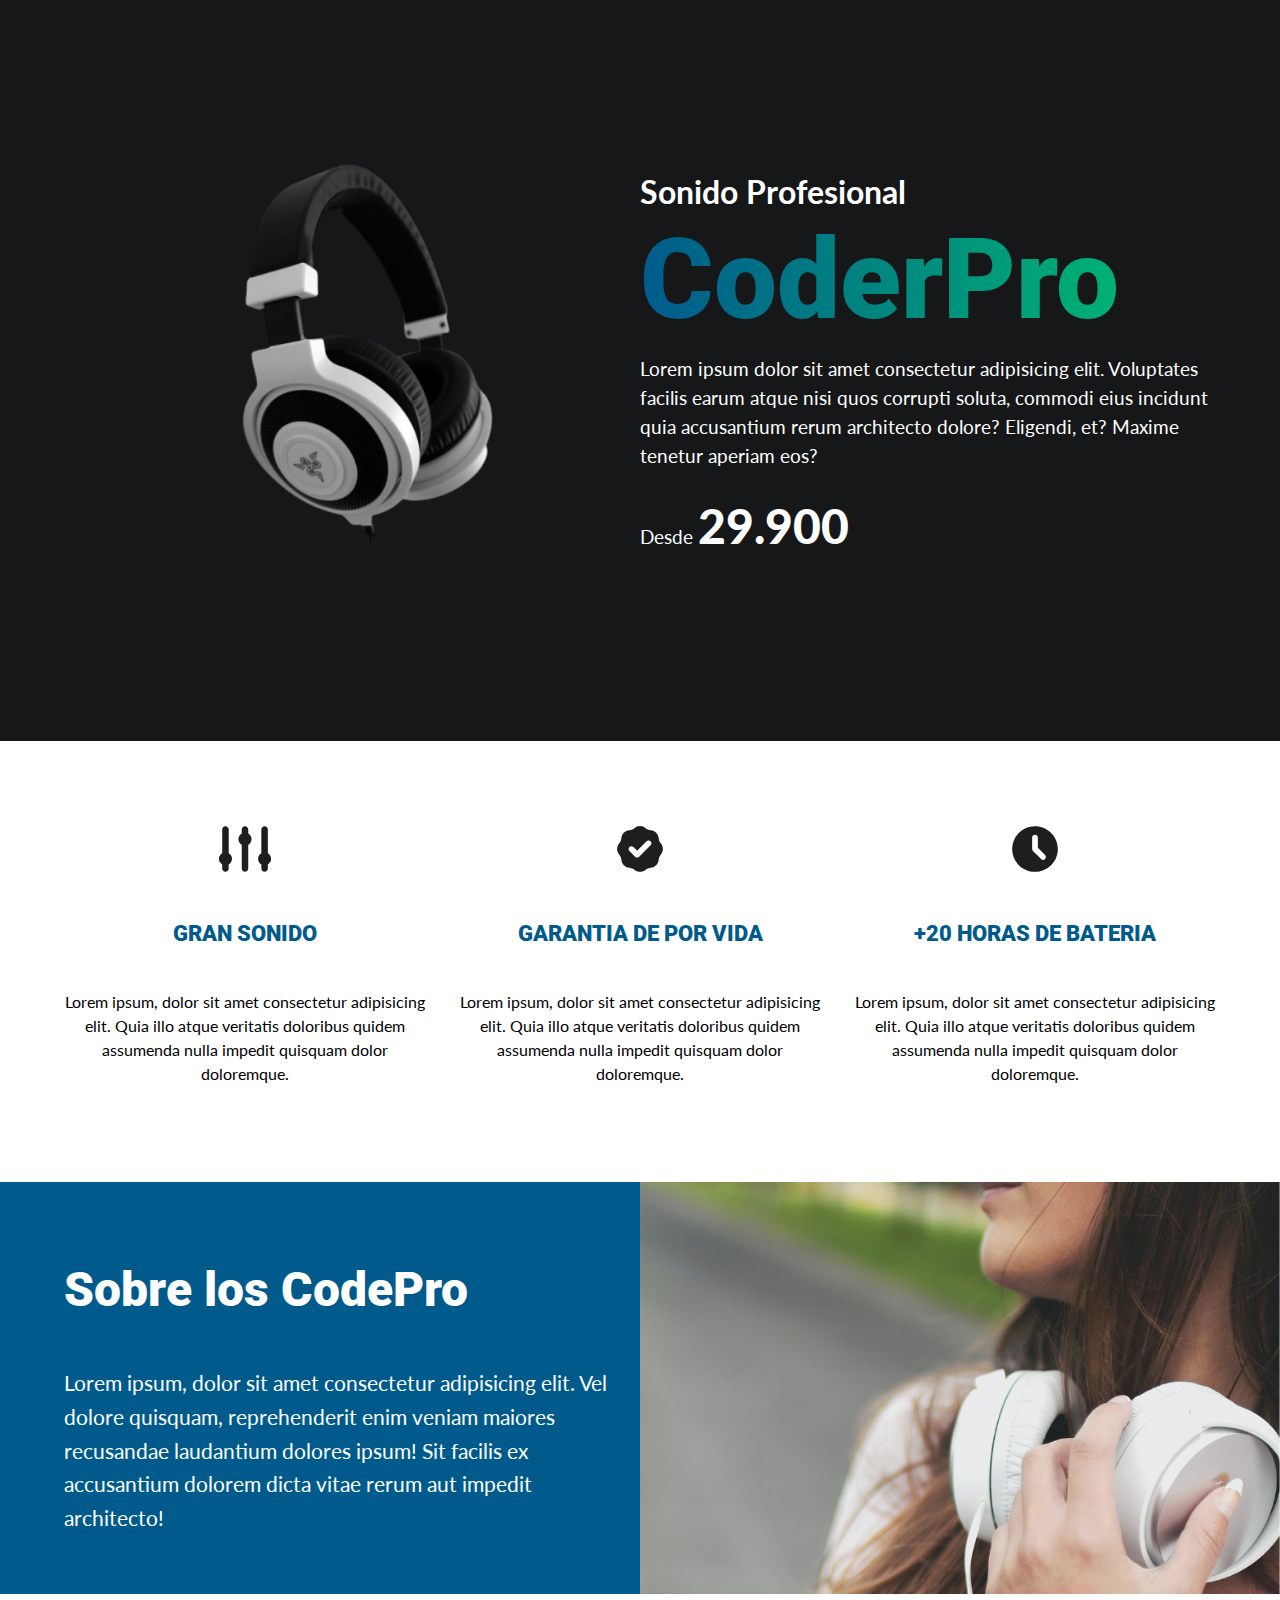
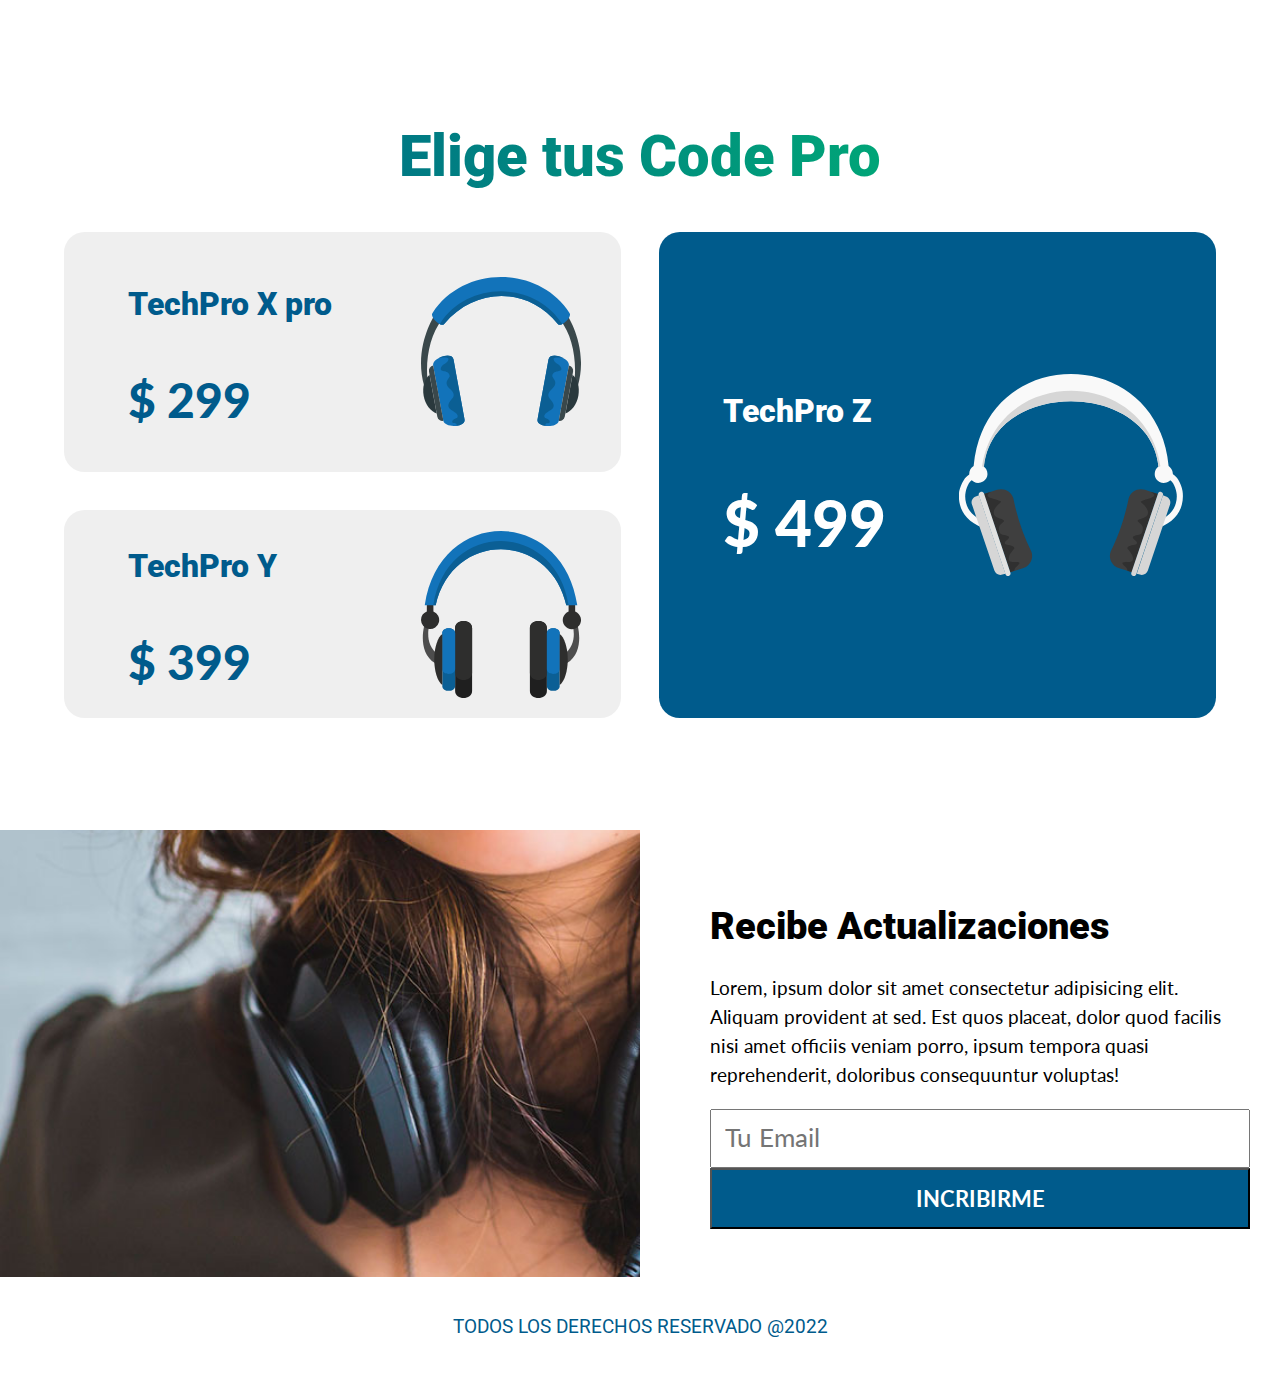
<file: index.html>
<!DOCTYPE html>
<html lang="en">
<head>
    <meta charset="UTF-8">
    <meta http-equiv="X-UA-Compatible" content="IE=edge">
    <meta name="viewport" content="width=device-width, initial-scale=1.0">
    <title>Cambiando desde rama NuevoPush</title>
    <link rel="preconnect" href="https://fonts.googleapis.com">
    <link rel="preconnect" href="https://fonts.gstatic.com" crossorigin>
    <link href="https://fonts.googleapis.com/css2?family=Lato:wght@400;900&family=Roboto:wght@400;500;700&display=swap" rel="stylesheet">
    <link rel="stylesheet" href="css/normalize.css">
    <link rel="stylesheet" href="css/styles.css">
</head>
<body>
    <header class="header">
        <div class="contenedor contenido-header">
            <div class="imagen-header">
                <img src="img/header.png" alt="audifonos">
            </div>
            <div class="texto-header">
                <p class="tagline-producto">Sonido Profesional</p>
                <h1 class="nombre-producto degradado-verde">CoderPro</h1>
                <p class="descripcion-producto">Lorem ipsum dolor sit amet consectetur adipisicing elit. Voluptates facilis earum atque nisi quos corrupti soluta, commodi eius incidunt quia accusantium rerum architecto dolore? 
                    Eligendi, et? Maxime tenetur aperiam eos?</p>
                    <p class="precio-producto"> Desde <span>29.900</span>  </p>
            </div>
        </div>
    </header>

    <section class="contenedor iconos">
        <div class="iconos">
            <div class="icono">
                <img src="img/icono-sonido.svg" alt="">
            </div>
            <h2>Gran Sonido</h2>
            <p>Lorem ipsum, dolor sit amet consectetur adipisicing elit. Quia illo atque 
          veritatis doloribus quidem assumenda nulla impedit quisquam dolor doloremque.</p>

        </div>
        <div class="iconos">
            <div class="icono">
                <img src="img/icono-garantia.svg" alt="">
            </div>
            <h2>Garantia de por vida</h2>
            <p>Lorem ipsum, dolor sit amet consectetur adipisicing elit. Quia illo atque 
          veritatis doloribus quidem assumenda nulla impedit quisquam dolor doloremque.</p>

        </div>
        <div class="iconos">
            <div class="icono">
                <img src="img/icono-bateria.svg" alt="">
            </div>
            <h2>+20 horas de bateria</h2>
            <p>Lorem ipsum, dolor sit amet consectetur adipisicing elit. Quia illo atque 
          veritatis doloribus quidem assumenda nulla impedit quisquam dolor doloremque.</p>

        </div>
    </section>

    <section class="sobre-tech">
        <div class="contenedor sobre-tech-grid">
            <div class="texto-sobre-tech">
                <h2>Sobre los <span>CodePro</span> </h2>
                <p>Lorem ipsum, dolor sit amet consectetur adipisicing elit. Vel dolore quisquam, 
                    reprehenderit enim veniam maiores recusandae laudantium dolores ipsum!
                     Sit facilis ex accusantium dolorem dicta vitae rerum aut impedit architecto!</p>
            </div>
        </div>
    </section>

    <main class="contenedor modelos">
        <h2 class="text-center degradado-verde header-modelos">Elige tus Code Pro</h2>

        <div class="listado-modelos">
            <div class="modelo modelo-x">
                <h3>TechPro X pro</h3>
                <p class="precio">$  299</p>
            </div>
            <div class="modelo modelo-y">
                <h3>TechPro Y</h3>
                <p class="precio">$ 399</p>
            </div>
            <div class="modelo modelo-z">
                <h3>TechPro Z</h3>
                <p class="precio"> $ 499</p>
            </div>
        </div>

    </main>

    <section class="newsletter">
        <div class="contenido-newsletter">
            <div class="texto-newsletter contenedor">
                <h2>Recibe Actualizaciones</h2>
                <p>                Lorem, ipsum dolor sit amet consectetur adipisicing elit. Aliquam provident at sed. Est quos placeat, dolor quod facilis nisi amet officiis veniam porro, ipsum tempora quasi reprehenderit, doloribus consequuntur voluptas!
                </p>
                <form action="" class="formulario">
                    <div class="input">
                        <input type="text" placeholder="Tu Email">
                    </div>
                    <input type="submit" value = "Incribirme">
                </form>
            </div>
        </div>
    </section>

    <footer class="footer">
        <p>Todos los derechos reservado @2022</p>
    </footer>
    
</body>
</html>
</file>
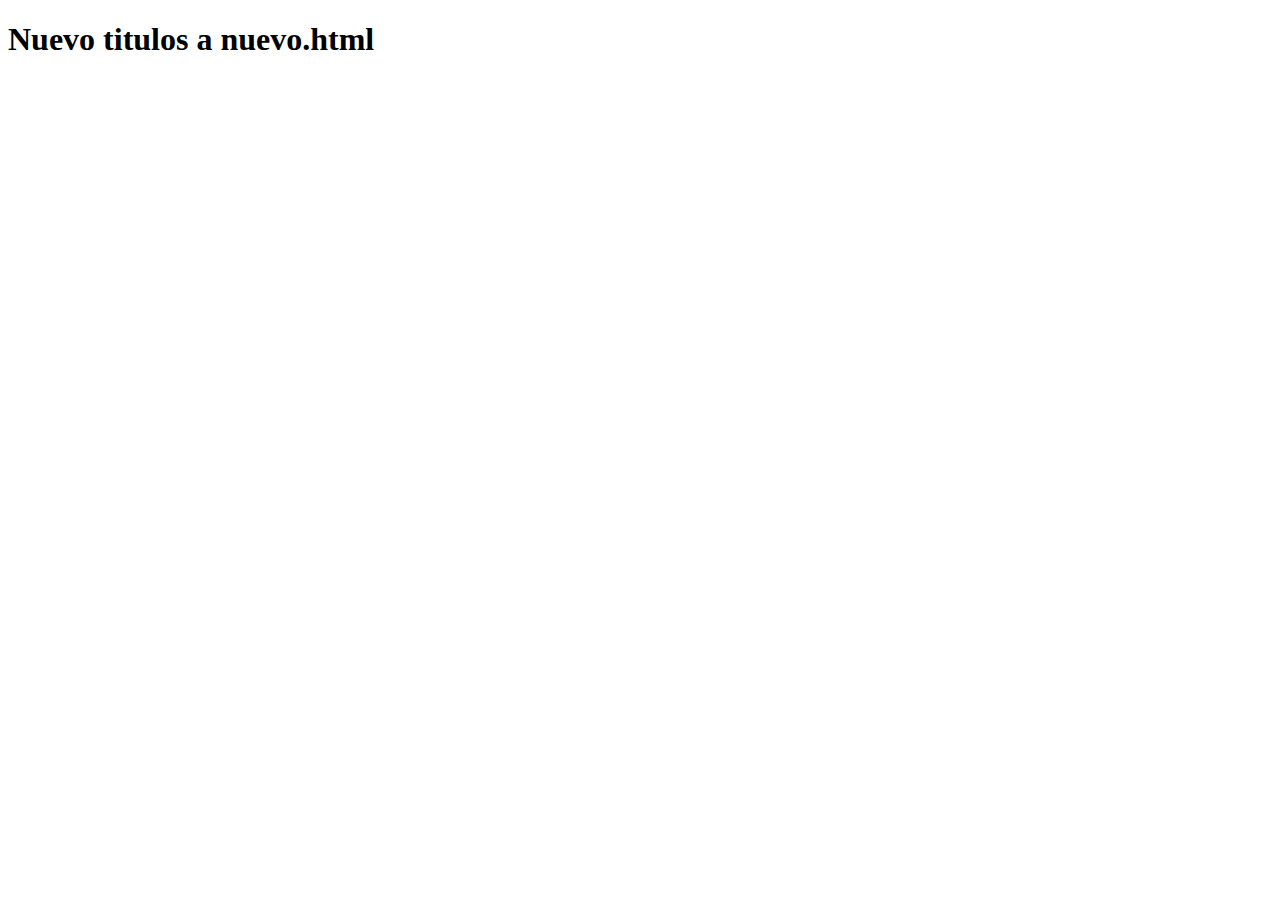
<file: nuevo.html>
<!DOCTYPE html>
<html lang="en">
<head>
    <meta charset="UTF-8">
    <meta http-equiv="X-UA-Compatible" content="IE=edge">
    <meta name="viewport" content="width=device-width, initial-scale=1.0">
    <title>Nuevo</title>
</head>
<body>
    <h1>Nuevo titulos a nuevo.html</h1>
    
</body>
</html>
</file>
<file: css/styles.css>
:root{
    --primario: #005B8C;
    --secundario: #00C36F;
    --gris: #4A4A5D;
    --blanco: #ffffff;
    --negro: #151719;
    --grisClaro: #EFEFEF;

    --separacion: 5rem;

    --fuentePrincipal: 'Lato', sans-serif;
    --fuenteSecundaria:'Roboto', sans-serif;
}
html{
    box-sizing: border-box;
    font-size: 62,5%;
}
*, *:before, *:after{
    box-sizing: inherit;
}
body{ 
    font-family: var(--fuentePrincipal);
    font-size: 1.6rem;
    line-height: 1.5;
}

/***  Globales**/
.contenedor{
    max-width: 80rem;
    width:90%;
    margin: 0 auto;
}
h1, h2, h3{
    font-weight: 900;
    font-family: var(--fuenteSecundaria);
    margin: calc( var(--separacion) / 2 ) 0 ;
}
h1{
    font-size: 4.4rem;
}
h2{
    font-size: 3.6rem;
}
h3{
    font-size: 2.8rem;
}
img{
    max-width: 100%;
    display: block;
    height: auto
}

/*  Utilidades */

.text-center{
    text-align: center;
}

/** Degradados **/
.degradado-verde{
    color: transparent;
    background: linear-gradient(to right, var(--primario) 0%, var(--secundario) 100%);
    -webkit-background-clip: text;
    background-clip: text;
}
/** Header */
.header{
    background:var(--negro); 
    padding: calc( var(--separacion) * 2 ) 0;
    color: var(--blanco);
}

@media (min-width: 768px) { 
    .contenido-header{
        display: grid;
        grid-template-columns: repeat(2, 1fr);
    }
   
}
.texto-header{
    text-align: center;
}
@media (min-width: 768px) { 
    .texto-header{
        text-align: left;
    }
}

.tagline-producto{
    font-size: 2rem;
    font-weight: bold;
    line-height: 2;
    margin: 0;
}

.nombre-producto{
    font-size: 5rem;
    margin: 0;
    line-height: 1;
}
p
{
    font-size: 1.2rem;
}
@media (min-width: 768px) { 
    .nombre-producto{
        font-size: 7rem;
        margin: 0;
        line-height: 1;
    }
}
.precio-producto span{
    font-size: 3rem;
    font-weight: 900;
    
}

/*  Iconos */
.iconos{
    padding: calc(var(--separacion) / 2) 0;
     text-align: center;
 
}
@media (min-width: 768px) { 
    .contenedor.iconos{
        display: flex;
        gap: 2rem;
    }
}

.icono{
    display: flex;
    flex-direction: column;
    align-items: center;
    
}
.icono img{
    width: 3.5rem;
}

.iconos h2{
    font-size: 1.4rem;
    color: var(--primario);
    text-transform: uppercase;
    
    
}
.iconos p{
    font-size: 1rem;
}


/* Sobre Tech PRO*/
.sobre-tech{
    background-image: linear-gradient(to bottom, transparent 50%,  var(--primario) 0% ),
     url(../img/imagen-mujer.jpg) ;
     background-position: right top;
     background-repeat: repeat, no-repeat;
     background-size: 100%, 62rem;
}
@media (min-width: 768px) { 
    .sobre-tech{
        row-gap: unset;
        background-image: linear-gradient(to left, transparent 50%,  var(--primario) 0% ),
         url(../img/imagen-mujer.jpg) ;
         background-repeat: repeat, no-repeat;
         column-gap: 4rem;
         padding-bottom: 2.4rem;
    }
}

.sobre-tech-grid{
    display: grid;
    grid-template-rows: repeat(2, 28rem);
    row-gap: var(--separacion);
}
@media (min-width: 768px) { 
    .sobre-tech-grid{
        grid-template-rows: unset;
        grid-template-columns: repeat(2, 1fr);
        column-gap: 4rem;
        row-gap:2rem;
    }
}

.texto-sobre-tech h2{
    font-size: 3rem;
}
.texto-sobre-tech p{
    font-size: 1.3rem;
    line-height: 2.1rem;
}

/* Modelos */

.modelos{
    padding: var(--separacion) 0;
}
.header-modelos{
    font-size: 3.6rem;
    margin-bottom: 2rem;
}

.listado-modelos{
    display: flex;
    flex-direction: column-reverse;

}

@media (min-width: 990px) { 
    .listado-modelos{
        display: grid;
        grid-template-columns: repeat( 2, 1fr);
        grid-template-rows: repeat( 2, 15rem);
        gap: 2.4rem;git
    }

}

.modelo{
    background-color: var(--grisClaro);
    margin-bottom:2rem;
    padding-left: 4rem;
    color: var(--primario);
    border-radius: 1.3rem;
    min-height: 12rem;
    background-position: 90% center;
    background-size: 10rem;
    display: flex;
    flex-direction:column;
    justify-content: center;
    transition-property: transform ;
    transition-duration: .3s;
}
.modelo:hover{
    transform: scale(1.1);
    
}
.modelo:first-of-type{
    margin-bottom: 0;
}
.modelo h3{
    font-size: 2rem;
    line-height: 1rem;
}
.modelo .precio{
    font-size: 3rem;
    font-weight: 900;
    line-height: 0;
}
.modelo-x{
    background-image: url(../img/modelo-x.svg) ;
    background-repeat: no-repeat;
}
.modelo-y{
    background-image: url(../img/modelo-y.svg) ;
    background-repeat: no-repeat;
}
.modelo-z{
    background-image: url(../img/modelo-z.svg) ;
    background-repeat: no-repeat;
    background-color: var(--primario);
    color: var(--blanco);
    
}
@media (min-width: 990px) { 
    .modelo-z{
        grid-column: 2 / 3;
        grid-row: 1 / 3;
        background-size: 14rem;
    }
}
.modelo-z .precio{
    font-size: 4rem;
}

/*  Newsletter*/

.newsletter{
    background-image: linear-gradient(to bottom, transparent 50%, var(--blanco) 0%), url(../img/newsletter.jpg);
    background-repeat: no-repeat;
    background-position: top center;
    background-size: 100%, 50rem;
}
@media (min-width: 768px) { 
    .newsletter{
        background-image: linear-gradient(to right, transparent 50%, var(--blanco) 0%), url(../img/newsletter.jpg);
        background-repeat: no-repeat;
        background-position: center left;
        background-size: 100%, 70rem;
        padding: 3rem 0;
    }
}

.contenido-newsletter{
    display: grid;
    grid-template-rows: repeat(2, 20rem);
    gap: var(--separacion);
}
@media (min-width: 768px) { 
    .contenido-newsletter{
        grid-template-rows: unset;
        grid-template-columns: repeat(2, 1fr);
    }    
}
.texto-sobre-tech {
    grid-row: 2 / 3;
    color: var(--blanco);
  }
.texto-newsletter{
    grid-row: 2 / 3;
}
@media (min-width: 768px) { 
    .texto-newsletter{
        grid-row: unset;
        grid-column: 2 / 3;
    }
}
.texto-newsletter h2{
    font-size: 2.4rem;
    line-height: 1rem;
}

.formulario input[type="text"]{
    width: 100%;
    padding: .8rem;
}
.formulario input[type="submit"]{
    width: 100%;
    font-size: 1.4rem;
    text-transform: uppercase;
    background-color: var(--primario);
    color: var(--blanco);
    padding: 1rem;
    font-weight: bold;
}

.footer p{
    text-align: center;
    font-family: var(--fuenteSecundaria);
    text-transform: uppercase;
    color: var(--primario);
    padding: 1rem 0;
}
</file>
